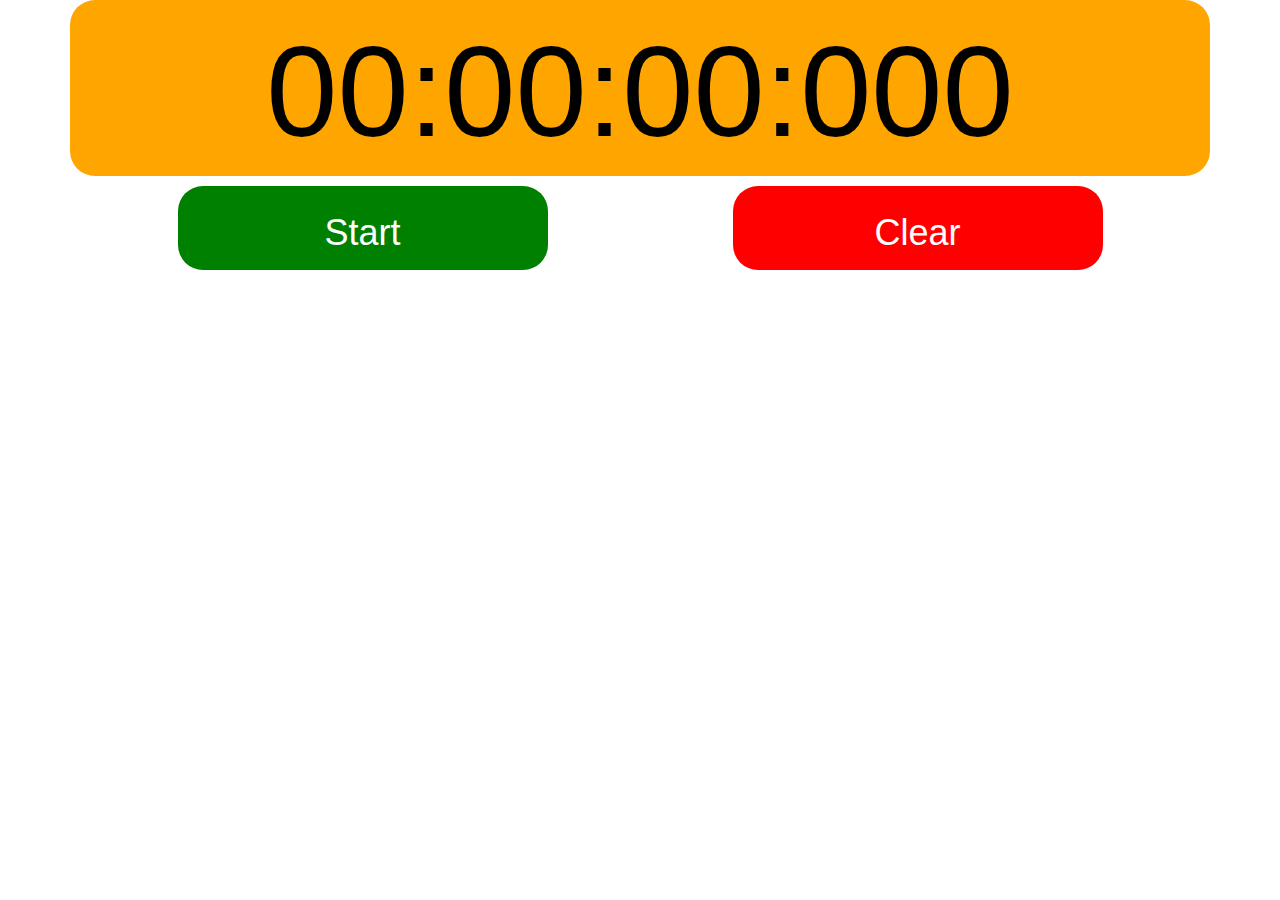
<file: GOIT/javascript/lesson_5_6/index.html>
<!DOCTYPE html>
<html lang="en">
<head>
    <meta charset="utf-8">
    <meta http-equiv="X-UA-Compatible" content="IE=edge">
    <meta name="viewport" content="width=device-width, initial-scale=1">
    <!-- The above 3 meta tags *must* come first in the head; any other head content must come *after* these tags -->
    <title>Lesson_5_6</title>

    <!-- Bootstrap -->
    <link href="css/bootstrap.css" rel="stylesheet">
    <link rel="stylesheet" href="css/style.css"/>

    <!-- HTML5 shim and Respond.js for IE8 support of HTML5 elements and media queries -->
    <!-- WARNING: Respond.js doesn't work if you view the page via file:// -->
    <!--[if lt IE 9]>
    <script src="https://oss.maxcdn.com/html5shiv/3.7.2/html5shiv.min.js"></script>
    <script src="https://oss.maxcdn.com/respond/1.4.2/respond.min.js"></script>
    <![endif]-->
</head>
<body>
<div class="container">
    <div class="row1">

        <div class=" col col-lg-12 col-md-12 col-sm-12 col-xs-12 label label-default" >
            <h1 class="timer">00:00:00</h1>

        </div>

    </div>
    <div class="row2">
        <div class="col col-lg-12" >
            <div class="col col-lg-1 col-md-1  col-md-1"></div>
            <div class="startButton col col-lg-4 col-md-4  col-md-4 col-xs-12  btn">
                <h1> Start</h1>
            </div>
            <div class="col col-lg-2 col-md-2  col-md-2"></div>
            <div class="stopButton col col-lg-4 col-md-4  col-md-4 col-xs-12 btn">
              <h1>Clear</h1>
            </div>
            <div class="col col-lg-1 col-md-1  col-md-1"></div>
        </div>
    </div>

</div>
<!-- jQuery (necessary for Bootstrap's JavaScript plugins) -->
<script src="https://ajax.googleapis.com/ajax/libs/jquery/1.11.3/jquery.min.js"></script>
<!-- Include all compiled plugins (below), or include individual files as needed -->
<script src="js/bootstrap.js"></script>
<script src="js/script.js"></script>
</body>
</html>
</file>
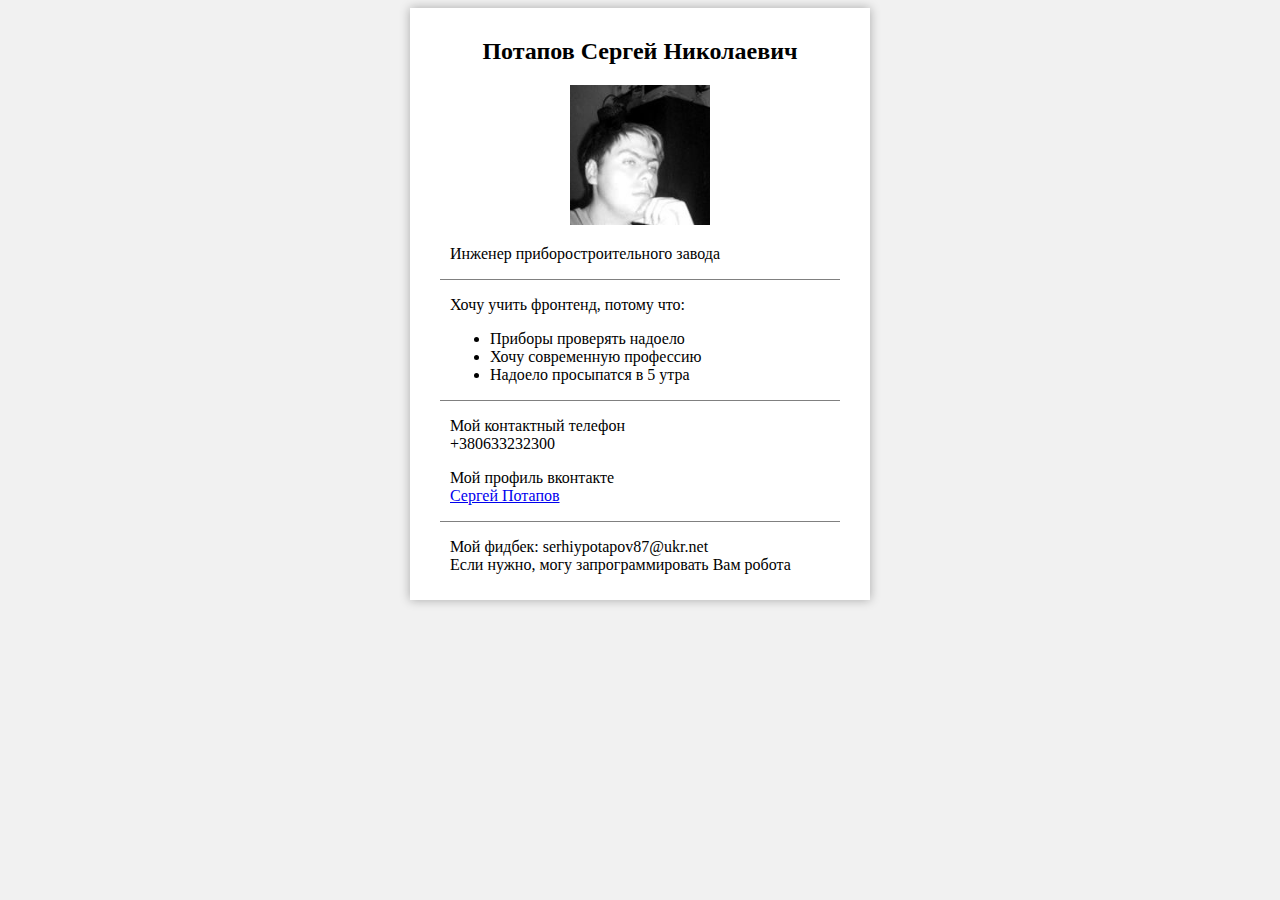
<file: GOIT/markup/lesson 1/index.html>
<!DOCTYPE html>
<html lang="en">
<head>
	<meta charset="UTF-8">
	<title>Document</title>
	<link rel="stylesheet" type="text/css" href="css/style.css">
</head>
<body>
	<div class="content">
		<h2>Потапов Сергей Николаевич</h2>
		<div class="photo">
			<img  src="img/image1.jpg" alt="my_photo">
		</div>
			<p>Инженер приборостроительного завода</p>
		<div class="bord">
			<p>
				Хочу учить фронтенд, потому что:
			</p>
			<ul>
				<li>Приборы проверять надоело</li>
				<li>Хочу современную профессию</li>
				<li>Надоело просыпатся в 5 утра</li>
			</ul>
		</div>
		<div class="bord">
			<p>
				<span>Мой контактный телефон</span>
				+380633232300
			</p>
			
			<p>
				<span>Мой профиль вконтакте</span>
				<a href="https://vk.com/serhiy_potapov">Сергей Потапов</a>
			</p>
		</div>
		<div class="bord">
			<p>
			<span>Мой фидбек: serhiypotapov87@ukr.net </span>
			Если нужно, могу запрограммировать Вам робота
			</p>
		</div>
	</div>	
</body>
</html>
</file>
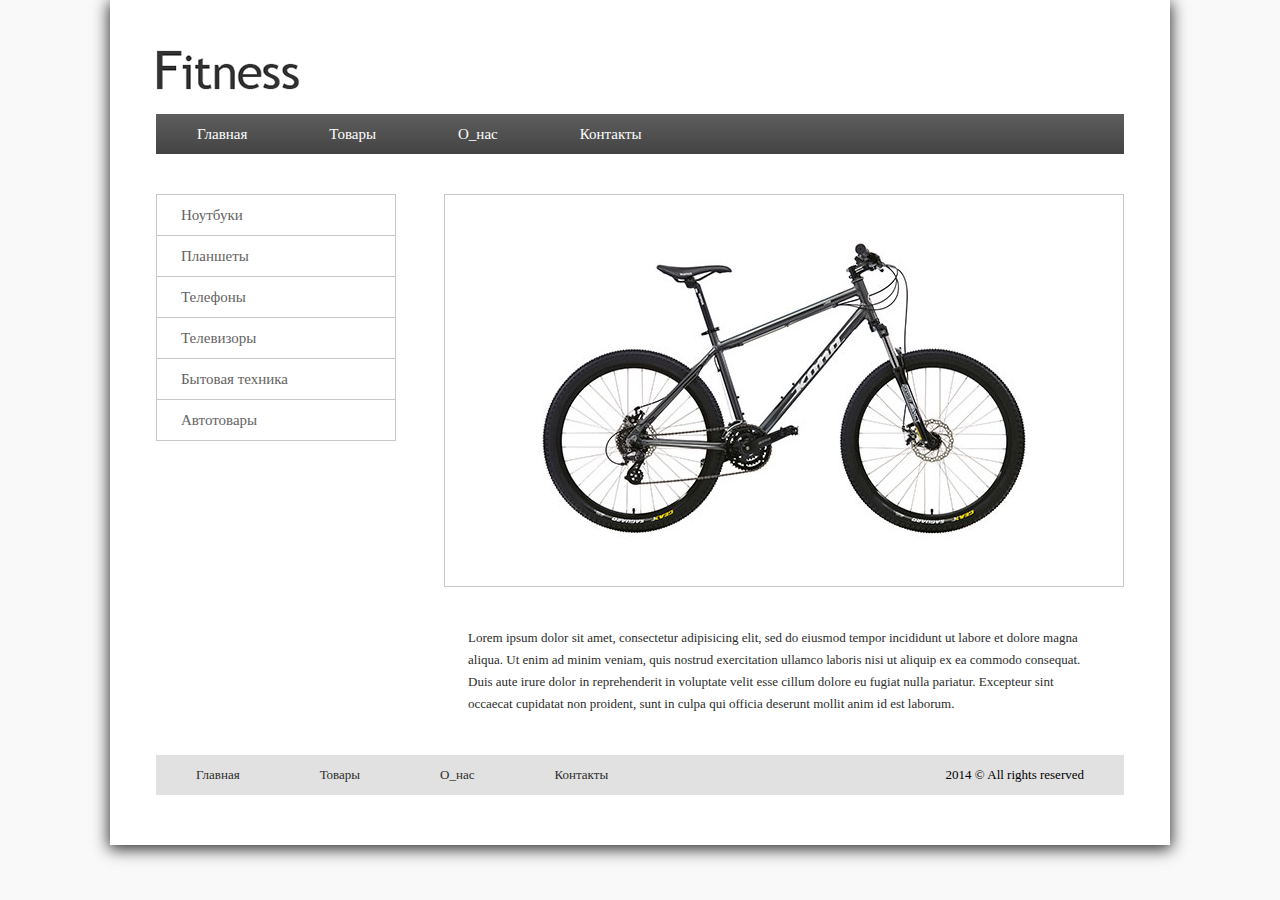
<file: GOIT/markup/lesson2/index.html>
<!DOCTYPE html>
<html lang="en">
<head>
	<meta charset="UTF-8">
	<title>Fitness</title>
	<link rel="stylesheet" type="text/css" href="css/style.css">
</head>
<body>
	<div class="wrapper">
		<div class="header">
			<img src="img/logo.png">
			<ul class="menu">
				<li><a href="#">Главная</a></li>
				<li><a href="#">Товары</a></li>
				<li><a href="#">О_нас</a></li>
				<li><a href="#">Контакты</a></li>
			</ul>
		</div>
		<div class="content">
			<div class="sidebar">
				<ul class="side-menu">
					<li><a href="#">Ноутбуки</a></li>
					<li><a href="#">Планшеты</a></li>
					<li><a href="#">Телефоны</a></li>
					<li><a href="#">Телевизоры</a></li>
					<li><a href="#">Бытовая техника</a></li>
					<li><a href="#">Автотовары</a></li>
				</ul>
			</div>
			<div class="product">
				<div class="product-image">
					<img src="img/Velik.jpg">
				</div>
				<div class="product-description">
					<p>Lorem ipsum dolor sit amet, consectetur adipisicing elit, sed do eiusmod
						tempor incididunt ut labore et dolore magna aliqua. Ut enim ad minim veniam,
						quis nostrud exercitation ullamco laboris nisi ut aliquip ex ea commodo
						consequat. Duis aute irure dolor in reprehenderit in voluptate velit esse
						cillum dolore eu fugiat nulla pariatur. Excepteur sint occaecat cupidatat non
						proident, sunt in culpa qui officia deserunt mollit anim id est laborum.</p>
					</div>
				</div>
			</div> 
			<div class="footer">
				<div class="footer-menu">
					<ul>
						<li><a href="#">Главная</a></li>
						<li><a href="#">Товары</a></li>
						<li><a href="#">О_нас</a></li>
						<li><a href="#">Контакты</a></li>
						<li>2014 &copy All rights reserved</li>
					</ul>
				</div>
			</div>
		</div>	
	</body>
</html>
</file>
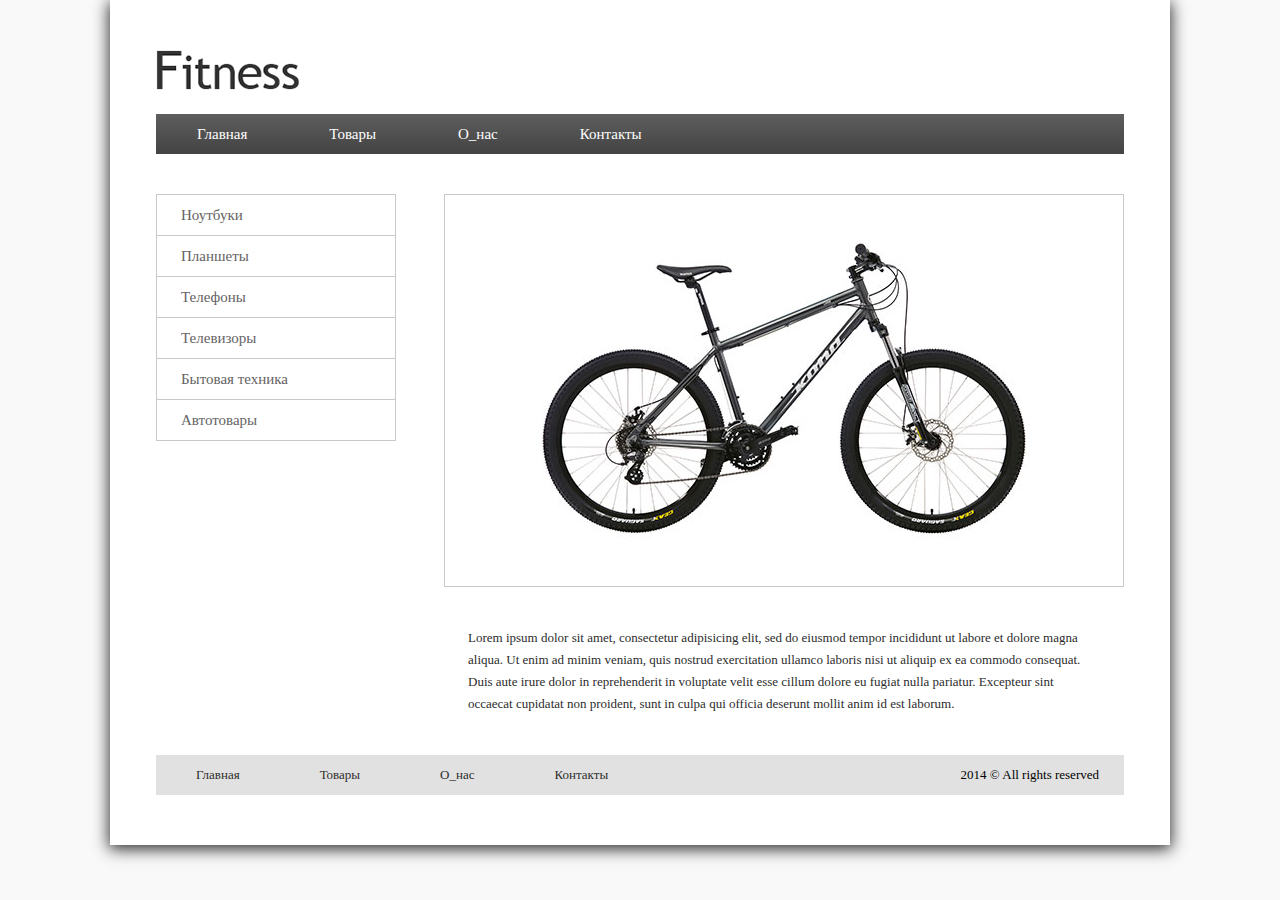
<file: GOIT/markup/lesson3/index.html>
<!DOCTYPE html>
<html lang="en">
<head>
	<meta charset="UTF-8">
	<title>Fitness</title>
	<link rel="stylesheet" type="text/css" href="css/style.css">
</head>
<body>
	<div class="wrapper">
		<div class="header">
			<img src="img/logo.png">
			<ul class="menu clearfix">
				<li><a href="#">Главная</a></li>
				<li><a href="#">Товары</a></li>
				<li><a href="#">О_нас</a></li>
				<li><a href="#">Контакты</a></li>
			</ul>
		</div>
		<div class="content clearfix">
			<div class="sidebar">
				<ul class="side-menu">
					<li><a href="#">Ноутбуки</a></li>
					<li><a href="#">Планшеты</a></li>
					<li><a href="#">Телефоны</a></li>
					<li><a href="#">Телевизоры</a></li>
					<li><a href="#">Бытовая техника</a></li>
					<li><a href="#">Автотовары</a></li>
				</ul>
			</div>
			<div class="product">
				<div class="product-image">
					<img src="img/Velik.jpg">
				</div>
				<div class="product-description">
					<p>Lorem ipsum dolor sit amet, consectetur adipisicing elit, sed do eiusmod
						tempor incididunt ut labore et dolore magna aliqua. Ut enim ad minim veniam,
						quis nostrud exercitation ullamco laboris nisi ut aliquip ex ea commodo
						consequat. Duis aute irure dolor in reprehenderit in voluptate velit esse
						cillum dolore eu fugiat nulla pariatur. Excepteur sint occaecat cupidatat non
						proident, sunt in culpa qui officia deserunt mollit anim id est laborum.</p>
					</div>
				</div>
			</div> 
			<div class="footer clearfix">
				<ul class="footer-menu">
					<li><a href="#">Главная</a></li>
					<li><a href="#">Товары</a></li>
					<li><a href="#">О_нас</a></li>
					<li><a href="#">Контакты</a></li>
				</ul>
				<div class="copyright">
					2014 &copy All rights reserved
				</div>
			</div>
		</div>	
	</body>
	</html>
</file>
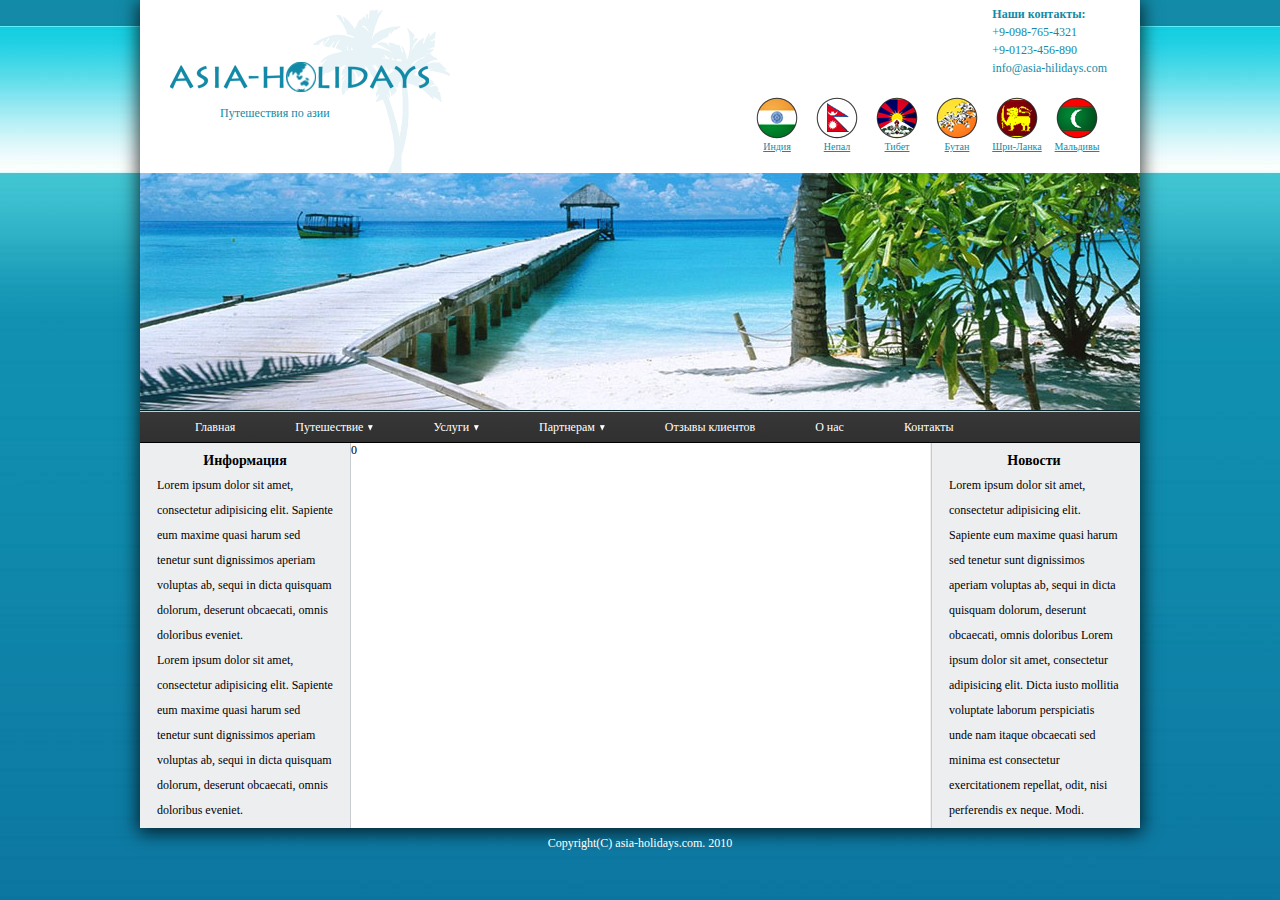
<file: GOIT/markup/lesson4/index.html>
<!DOCTYPE html>
<html lang="en">
<head>
	<meta charset="UTF-8">
	<link rel="stylesheet" href="css/style.css">
	<title>Asia-holidays</title>
</head>
<body>
	<div class="wrapper">
		<div class="header">
			<div class="logo">
				<!-- <img src="img/logo.png" alt="Asia-Holidays"> -->
				Путешествия по азии
			</div>
			<div class="header-right-site">
				<p class="contacts">
					<span>Наши контакты:</span>
					<span>+9-098-765-4321</span>
					<span>+9-0123-456-890</span>
					<span>info@asia-hilidays.com</span>
				</p>

				<ul class="countries-menu">
					<li>
						<div class="countryflag">
							<a href="#"><img src="img/i_flag.png" alt="i_flag">Индия</a>
							<!-- <a href="#">Индия</a> -->
						</div>
						
					</li>
					<li>
						<div class="countryflag">
							

							<a href="#"><img src="img/n_flag.png" alt="n_flag">Непал</a>
						</div>
					</li>
					<li>
						<div class="countryflag">
							
							<a href="#"><img src="img/t_flag.png" alt="t_flag">Тибет</a>
						</div>
					</li>
					<li>
						<div class="countryflag">
							
							<a href="#"><img src="img/b_flag.png" alt="b_flag">Бутан</a>
						</div>
					</li>
					<li>
						<div class="countryflag">
							
						<a href="#"><img src="img/s_flag.png" alt="s_flag">Шри-Ланка</a>
						</div>
					</li>
					<li>
						<div class="countryflag">
							
						<a href="#"><img src="img/m_flag.png" alt="m_flag">Мальдивы</a>
						</div>
					</li>
				</ul>
			</div>
			<div class="picture">
				<img src="img/photo2.jpg" alt="">
			</div>
			<ul class="menu clearfix">
				<li><a href="">Главная</a></li>
				<li><a href="">Путешествие<img class="triangle" src="img/triangle.png" alt="triangle"></a>
					<ul>
						<li><a href="">Путешествие 1</a></li>
						<li><a href="">Путешествие 2</a></li>
						<li><a href="">Путешествие 3</a></li>
						<li><a href="">Путешествие 4</a></li>
						<li><a href="">Путешествие 5</a></li>
						<li><a href="">Путешествие 6</a></li>
					</ul>
				</li>
				<li><a href="">Услуги<img class="triangle" src="img/triangle.png" alt="triangle"></a>
					<ul>
						<li><a href="">Услуга 1</a></li>
						<li><a href="">Услуга 1</a></li>
						<li><a href="">Услуга 1</a></li>
						<li><a href="">Услуга 1</a></li>
						<li><a href="">Услуга 1</a></li>
						<li><a href="">Услуга 1</a></li>
					</ul>
				</li>
				<li><a href="" class="hidden_menu">Партнерам<img class="triangle" src="img/triangle.png" alt="triangle"></a>
					<ul>
						<li><a href="">Партнерам 1</a></li>
						<li><a href="">Партнерам 1</a></li>
						<li><a href="">Партнерам 1</a></li>
						<li><a href="">Партнерам 1</a></li>
						<li><a href="">Партнерам 1</a></li>
						<li><a href="">Партнерам 1</a></li>
					</ul>
				</li>
				<li><a href="">Отзывы клиентов</a></li>
				<li><a href="">О нас</a></li>
				<li><a href="">Контакты</a></li>
			</ul>
		</div>
		<div class="content">
			<div class="fon3"> <!-- фон для правой колонки (желтый) -->

				<div class="fon2"> <!-- фон для центральной колонки (красный)-->

					<div class="fon1"> <!-- фон для левой колонки (синий) -->

						<div class="leftColumn">
							<h3>Информация</h3>
							<p>Lorem ipsum dolor sit amet, consectetur adipisicing elit. Sapiente eum maxime quasi harum sed tenetur sunt dignissimos aperiam voluptas ab, sequi in dicta quisquam dolorum, deserunt obcaecati, omnis doloribus eveniet.</p>
								<p>Lorem ipsum dolor sit amet, consectetur adipisicing elit. Sapiente eum maxime quasi harum sed tenetur sunt dignissimos aperiam voluptas ab, sequi in dicta quisquam dolorum, deserunt obcaecati, omnis doloribus eveniet.</p>

						</div>

						<div class="centerColumn">

							0

						</div>

						<div class="rightColumn">
						<h3>Новости</h3>
							<p>Lorem ipsum dolor sit amet, consectetur adipisicing elit. Sapiente eum maxime quasi harum sed tenetur sunt dignissimos aperiam voluptas ab, sequi in dicta quisquam dolorum, deserunt obcaecati, omnis doloribus Lorem ipsum dolor sit amet, consectetur adipisicing elit. Dicta iusto mollitia voluptate laborum perspiciatis unde nam itaque obcaecati sed minima est consectetur exercitationem repellat, odit, nisi perferendis ex neque. Modi.</p>

						</div>

					</div>

				</div>

			</div>

		</div>
	</div>
	<div class="copyright">
		Copyright(C) asia-holidays.com. 2010
	</div>
</body>
</html>
</file>
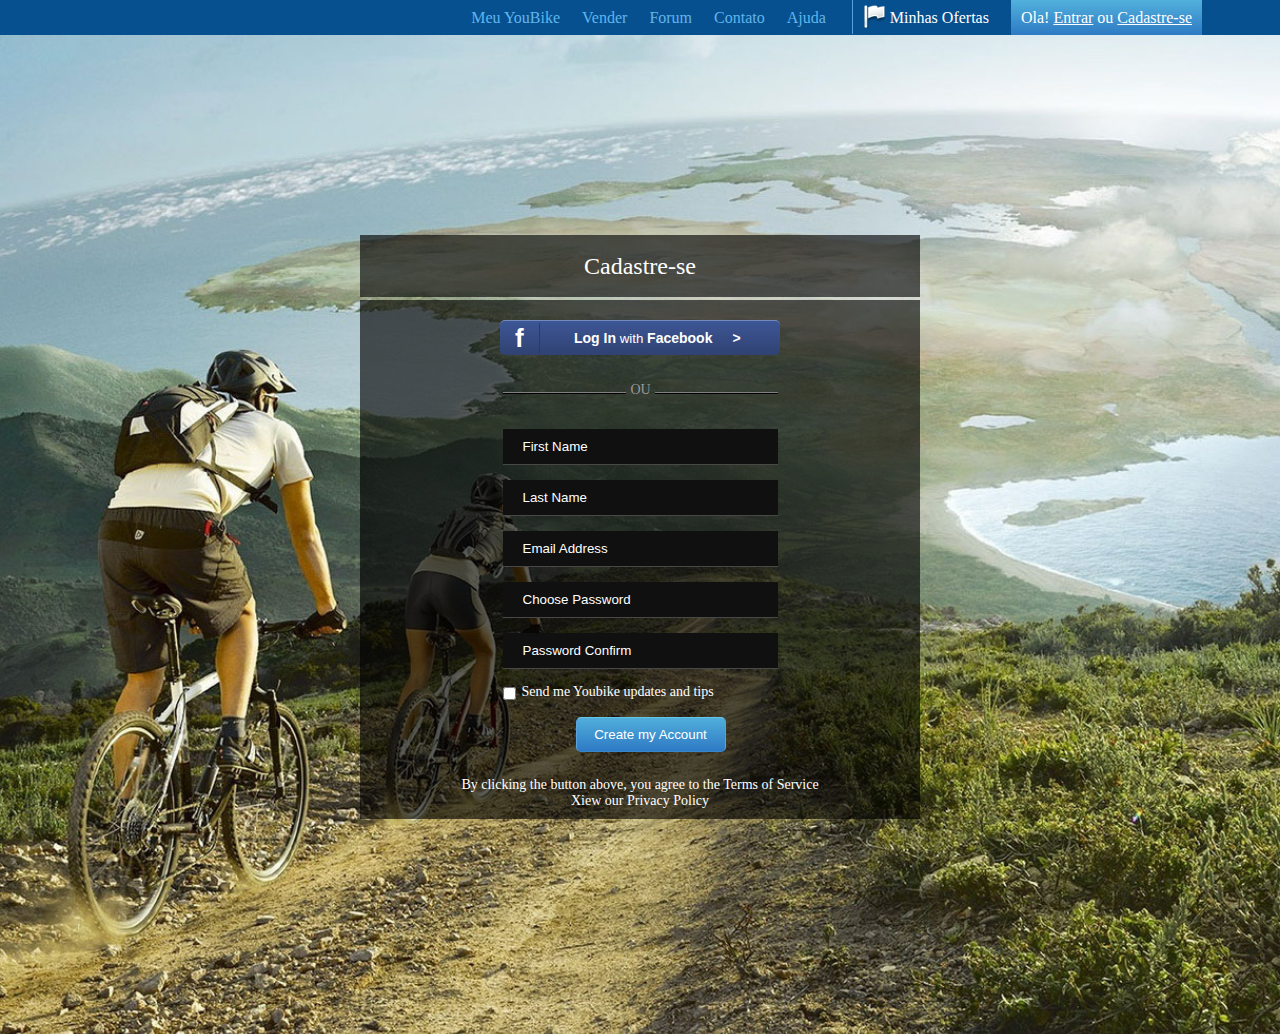
<file: GOIT/markup/lesson5/index.html>
<!DOCTYPE html>
<html lang="en">
<head>
	
	<meta charset="UTF-8">
	<link rel="stylesheet" href="css\style.css">
	<title>Cadastre</title>

</head>
<body>
<div class="wrapper">
<div class="header_main">
	<div class="header clearfix">
		<ul class="right-menu">
				<li><a class="block ofertas" href="#">
				<!-- <img src="img\icon_flag.png" class="flag_image"  alt="flag"> -->Minhas Ofertas</a></li>
				<li class="gradient" >
					
						Ola! <a  href="#">Entrar</a> ou <a  href="#">Cadastre-se</a>
					
				</li>
				
			</ul>
			<ul class="menu">
				<li><a href="#">Meu YouBike</a></li>
				<li><a href="#">Vender</a></li>
				<li><a href="#">Forum</a></li>
				<li><a href="#">Contato</a></li>
				<li><a href="#">Ajuda</a></li>
				
			</ul>
			
	</div>
</div>
	<div class="content clearfix">
		<div class="content-head">
			Cadastre-se
		</div>
		<div class="content-body">
		<div class="facebook">
			 	<button class="FB" onclick="location.href='http://facebook.com'"><span class="F">f</span><span class="bold">Log In</span> with <span class="bold">Facebook</span></span><span class="left_arrow">></span></button>
			 </div>
		<!-- <a href="#" class="facebook"><img src="img\facebook.png" alt="facebook"></a> -->
			<form  action="" method="GET">
			
			<div class="decor"><div class="decor_name">OU</div></div>
			
				<input class="textinput" name="first_name" type="text" placeholder="First Name "  required>
				<input class="textinput" name="last_name" type="text" placeholder="Last Name "  required>
				<input class="textinput" name="email" type="Email" placeholder="Email Address "  required>
				<input class="textinput" type="Password" placeholder="Choose Password"   required>
				<input class="textinput" type="Password" placeholder="Password Confirm"   required>
				<input type="checkbox">Send me Youbike updates and tips
				<input type="submit" value="Create my Account">
				<!-- <div class="clear"></div> -->
				<div class="Policy">By clicking the button above, you agree to the Terms of Service Xiew our Privacy Policy</div>
			</form>

		</div>

	</div>
</div>
	
</body>
</html>
</file>
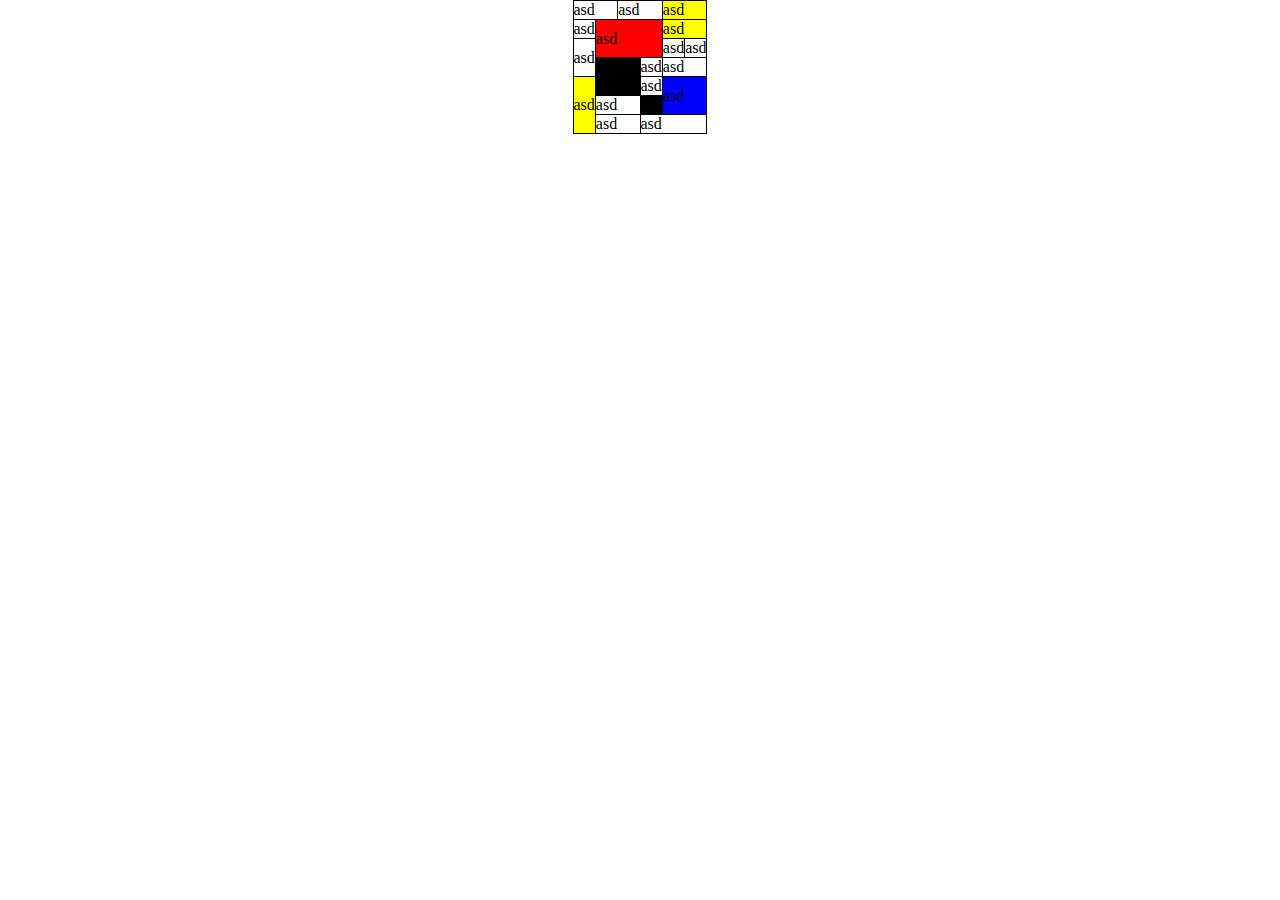
<file: GOIT/markup/lesson5_1/index.html>
<!DOCTYPE html>
<html lang="en">
<head>
	<meta charset="UTF-8">
	<link rel="stylesheet" href="css\style.css">
	<title>Table</title>
</head>
<body>
<table>
	<tr>
		<td colspan="2">asd</td>
		
		<td colspan="3">asd</td>
		
		<td colspan="2" class="yellow">asd</td>
		
	</tr>
	<tr>
		<td rowspan="2">asd</td>
		<td colspan="4" rowspan="4" class="red">asd</td>
		
		<td colspan="2" rowspan="2" class="yellow">asd</td>
		
	</tr>
	<tr>
		
		
		
	</tr>
	<tr>
		<td rowspan="3">asd</td>
		
		<td rowspan="2">asd</td>
		<td rowspan="2">asd</td>
	</tr>
	<tr>
		
		
		
		
	</tr>
	<tr>
		
		<td class="black">asd</td>
		<td class="black">asd</td>
		<td colspan="2">asd</td>
		
		<td colspan="2">asd</td>
		
	</tr>
	<tr>
		<td rowspan="3" class="yellow">asd</td>
		<td class="black">asd</td>
		<td class="black">asd</td>
		<td colspan="2">asd</td>
		
		<td colspan="2" rowspan="2" class="blue">asd</td>
		
	</tr>
	<tr>
		
		<td colspan="2">asd</td>
		
		<td colspan="2" class="black">asd</td>
		
		
	</tr>
	<tr>
		
		<td colspan="2">asd</td>
		<td colspan="4">asd</td>
		
		
		
	</tr>
</table>
	
</body>
</html>
</file>
<file: GOIT/javascript/lesson_5_6/css/style.css>
.row1 div{

    background-color: orange;
color: black;
    text-align: center;border-radius: 25px;

}
.row2 div{


    text-align: center;
}

.startButton {
    background-color: green;
}
.stopButton{
    background-color: red;
}
.row1 .col-lg-12 h1{
    font-size: 10vw;

}
.row1 .col-xs-12 h1 {

}
.row2 .btn{
color: white;
    margin-top: 10px;
    border-radius: 25px;
}
</file>
<file: GOIT/markup/lesson 1/css/style.css>
body{
	background: #F1F1F1;
	font-size: 16px;
}

.bord{
	border-top: 1.5px solid grey;
}

.content{
	margin: 0 auto;
	width: 400px;
	padding: 10px 30px;
	background: white;
	box-shadow: 0 0 10px rgba(0,0,0,0.3);
}

img{
	width: 140px;
}

.photo,h2{
	text-align: center;
}

p,ul{
	margin-left: 10px;
}

span{
	display: block;
}
</file>
<file: GOIT/markup/lesson2/css/style.css>
*{
	padding: 0;
	margin: 0;
}

body{
	background-color:#f9f9f9; 
	font-family: Tahoma;
}

.wrapper{
	width: 968px;
	background-color: white;
	margin: 0 auto;
	padding: 50px 46px;
	-webkit-box-shadow: 0px 3px 15px 1px rgba(0,0,0,0.83);
	-moz-box-shadow: 0px 3px 15px 1px rgba(0,0,0,0.83);
	box-shadow: 0px 3px 15px 1px rgba(0,0,0,0.83);
}
.header{
	
}
.menu{
	margin-top: 20px;
	position: relative;
	overflow: hidden;
	background: #5e5e5e; /* Old browsers */
	background: -moz-linear-gradient(top, #5e5e5e 0%, #444343 100%); /* FF3.6+ */
	background: -webkit-gradient(linear, left top, left bottom, color-stop(0%,#5e5e5e), color-stop(100%,#444343)); /* Chrome,Safari4+ */
	background: -webkit-linear-gradient(top, #5e5e5e 0%,#444343 100%); /* Chrome10+,Safari5.1+ */
	background: -o-linear-gradient(top, #5e5e5e 0%,#444343 100%); /* Opera 11.10+ */
	background: -ms-linear-gradient(top, #5e5e5e 0%,#444343 100%); /* IE10+ */
	background: linear-gradient(to bottom, #5e5e5e 0%,#444343 100%); /* W3C */
	
}
.menu li{
	list-style: none;
	float:left;
}
.menu a{
	border-right: 1px solid transparent;
	border-left: 1px solid transparent;
	color: white;
	line-height: 40px;
	text-decoration: none;
	display: block;
	padding: 0 40px;
	font-size: 15px;
}
.menu a:hover{
	border-right: 1px solid #838383;
	border-left: 1px solid #838383;
	background: #4a4a4a; /* Old browsers */
	background: -moz-linear-gradient(top, #4a4a4a 0%, #2e2e2e 100%); /* FF3.6+ */
	background: -webkit-gradient(linear, left top, left bottom, color-stop(0%,#4a4a4a), color-stop(100%,#2e2e2e)); /* Chrome,Safari4+ */
	background: -webkit-linear-gradient(top, #4a4a4a 0%,#2e2e2e 100%); /* Chrome10+,Safari5.1+ */
	background: -o-linear-gradient(top, #4a4a4a 0%,#2e2e2e 100%); /* Opera 11.10+ */
	background: -ms-linear-gradient(top, #4a4a4a 0%,#2e2e2e 100%); /* IE10+ */
	background: linear-gradient(to bottom, #4a4a4a 0%,#2e2e2e 100%); /* W3C */
}
.sidebar{
	float:left;
	width: 240px;
}
.side-menu a{
	text-decoration: none;
	line-height: 40px;
	
	padding-left: 24px;
	font-size: 15px;
	color: #656363;
	display: block;
}

.side-menu a:hover{
	background-color:#f9f9f9;
	padding-left: 36px;
	color: #2c2c2c;
}
.side-menu li{

	border-right: 1px solid #c8c8c8;
	border-left: 1px solid #c8c8c8;
	border-bottom: 1px solid #c8c8c8;
}
.side-menu li:first-child{
	border-top: 1px solid #c8c8c8; 
}

.product{
	float: right;
	width: 680px;
}
.product-image{
	padding-top: 40px;
	padding-bottom: 40px;
	border: 1px solid #c8c8c8;
	text-align: center;
}
.product-description{
	padding: 40px 24px;
	font-size: 13px;
	line-height: 22px;
	color: #2c2c2c;
}
.content{
	margin-top: 40px;
	position: relative;
	overflow: hidden;
}
.footer{
	background-color: #e1e1e1;
	line-height: 40px;

}
.footer-menu{
	position: relative;
	overflow: hidden;

}
.footer .footer-menu li{
	list-style: none;
	float: left;
	font-size: 13px;
	padding: 0 40px;
}
.footer-menu li:last-child{
	float: right;
}
.footer-menu a{
	display: block;
	color: #2c2c2c;
	text-decoration: none;
}
.footer-menu a:hover{
	display: block;
	text-decoration: underline;
}
</file>
<file: GOIT/markup/lesson3/css/style.css>
*{
	padding: 0;
	margin: 0;
}

body{
	background-color:#f9f9f9; 
	font-family: Tahoma;
}

.wrapper{
	width: 968px;
	background-color: white;
	margin: 0 auto;
	padding: 50px 46px;
	-webkit-box-shadow: 0px 3px 15px 1px rgba(0,0,0,0.83);
	-moz-box-shadow: 0px 3px 15px 1px rgba(0,0,0,0.83);
	box-shadow: 0px 3px 15px 1px rgba(0,0,0,0.83);
}
.header{
	
}
.menu{
	margin-top: 20px;
	background: #5e5e5e; /* Old browsers */
	background: -moz-linear-gradient(top, #5e5e5e 0%, #444343 100%); /* FF3.6+ */
	background: -webkit-gradient(linear, left top, left bottom, color-stop(0%,#5e5e5e), color-stop(100%,#444343)); /* Chrome,Safari4+ */
	background: -webkit-linear-gradient(top, #5e5e5e 0%,#444343 100%); /* Chrome10+,Safari5.1+ */
	background: -o-linear-gradient(top, #5e5e5e 0%,#444343 100%); /* Opera 11.10+ */
	background: -ms-linear-gradient(top, #5e5e5e 0%,#444343 100%); /* IE10+ */
	background: linear-gradient(to bottom, #5e5e5e 0%,#444343 100%); /* W3C */
	
}
.menu li{
	list-style: none;
	float:left;
}
.menu a{
	border-right: 1px solid transparent;
	border-left: 1px solid transparent;
	color: white;
	line-height: 40px;
	text-decoration: none;
	display: block;
	padding: 0 40px;
	font-size: 15px;
}
.menu a:hover{
	border-right: 1px solid #838383;
	border-left: 1px solid #838383;
	background: #4a4a4a; /* Old browsers */
	background: -moz-linear-gradient(top, #4a4a4a 0%, #2e2e2e 100%); /* FF3.6+ */
	background: -webkit-gradient(linear, left top, left bottom, color-stop(0%,#4a4a4a), color-stop(100%,#2e2e2e)); /* Chrome,Safari4+ */
	background: -webkit-linear-gradient(top, #4a4a4a 0%,#2e2e2e 100%); /* Chrome10+,Safari5.1+ */
	background: -o-linear-gradient(top, #4a4a4a 0%,#2e2e2e 100%); /* Opera 11.10+ */
	background: -ms-linear-gradient(top, #4a4a4a 0%,#2e2e2e 100%); /* IE10+ */
	background: linear-gradient(to bottom, #4a4a4a 0%,#2e2e2e 100%); /* W3C */
}
.sidebar{
	float:left;
	width: 240px;
	}
.side-menu{
list-style: none;
}
.side-menu a{
	text-decoration: none;
	line-height: 40px;
	padding-left: 24px;
	font-size: 15px;
	color: #656363;
	display: block;
}

.side-menu a:hover{
	background-color:#f9f9f9;
	padding-left: 36px;
	color: #2c2c2c;
}
.side-menu li{
	border-right: 1px solid #c8c8c8;
	border-left: 1px solid #c8c8c8;
	border-bottom: 1px solid #c8c8c8;
}
.side-menu li:first-child{
	border-top: 1px solid #c8c8c8; 
}

.product{
	float: right;
	width: 680px;
}
.product-image{
	padding-top: 40px;
	padding-bottom: 40px;
	border: 1px solid #c8c8c8;
	text-align: center;
}
.product-description{
	padding: 40px 24px;
	font-size: 13px;
	line-height: 22px;
	color: #2c2c2c;
}
.content{
	margin-top: 40px;
	}
.footer{
	background-color: #e1e1e1;
	line-height: 40px;
	font-size: 13px;

}

.footer .footer-menu li{
	list-style: none;
	float: left;
	
	padding: 0 40px;
}

.footer-menu a{
	display: block;
	color: #2c2c2c;
	text-decoration: none;
}
.footer-menu a:hover{
	display: block;
	text-decoration: underline;
}
.copyright{
	float: right;
	margin-right: 25px;
}
.clearfix:after{
	content: '';
	clear: both;
	display: block;
}
</file>
<file: GOIT/markup/lesson4/css/style.css>
*{
	padding: 0px;
	margin: 0px;
}
body{
	background: url("../img/background.jpg");
}
.wrapper{
	width: 1000px;
	background-color: #ffffff;
	overflow: hidden;
	margin:0 auto;
	-webkit-box-shadow: 0px 3px 17px 2px rgba(0,0,0,0.75);
	-moz-box-shadow: 0px 3px 17px 2px rgba(0,0,0,0.75);
	box-shadow: 0px 3px 17px 2px rgba(0,0,0,0.75);
}
span{
	display: block;
}
span:first-child{
	font-weight: bold;
}
.header{
	padding-top: 5px;
}
.logo{
	float: left;
	margin-top: 5px;
	margin-left: 30px;
	line-height: 0;
	background: url("../img/logo.png");
	width:230px;
	height: 60px;
	font-family: tahoma;
	padding-top: 103px;
	padding-left: 50px;
	color: #128aa7;
	font-size: 12px;
}
.contacts{
	font-style: tahoma;
	font-size: 12px;
	float:right;
	list-style: none;
	color: #128aa7;
	line-height: 18px;
}
.contacts li:first-child{
	font-weight:bold;
	line-height: 22px;
}
.countries-menu{
	clear: both;
	list-style: none;
	float: right;
	font-style: tahoma;
	font-size: 10px;
	margin-top: 20px;
	

}
.countries-menu li{
	float:left;
	
	text-align: center;
}
.countries-menu li a{
	color: #128aa7;
}
.countryflag{
	width: 60px;
}
.header-right-site{
	float: right;
	margin-right: 33px;
}
.picture {
	border-bottom: 1px solid #128aa7;
	line-height: 0;
	clear: both;
}

.menu {
	padding-left: 50px;
	list-style: none;
	font-family: tahoma;
	text-align: center;
	background-color: white;
	background: green;
	border-top: 1px solid #cacbcb;
	background: #373737; /* Old browsers */
	background: -moz-linear-gradient(top, #373737 0%, #303030 100%); /* FF3.6+ */
	background: -webkit-gradient(linear, left top, left bottom, color-stop(0%,#373737), color-stop(100%,#303030)); /* Chrome,Safari4+ */
	background: -webkit-linear-gradient(top, #373737 0%,#303030 100%); /* Chrome10+,Safari5.1+ */
	background: -o-linear-gradient(top, #373737 0%,#303030 100%); /* Opera 11.10+ */
	background: -ms-linear-gradient(top, #373737 0%,#303030 100%); /* IE10+ */
	background: linear-gradient(to bottom, #373737 0%,#303030 100%); /* W3C */
	border-bottom: 1px solid black;
	font-size: 12px;
	color: white;
-webkit-box-shadow: 0px 8px 8px 54px rgba(0,0,0,0.75);
-moz-box-shadow: 0px 8px 8px 54px rgba(0,0,0,0.75);
box-shadow: 0px 8px 8px 54px rgba(0,0,0,0.75);

}
.menu  li{
	float: left;
	margin-right:50px;
	cursor: pointer;
	position: relative;
	z-index: 1;
	padding: 0 5px;
	line-height: 30px;

}
.menu li ul{
	display: none;
	position: absolute;
	left:0;
	top: 30px;
	margin: 0;
	width: 150px;
	background:#303030;
	-webkit-box-shadow: 0px 8px 15px 0px rgba(0,0,0,0.75);
-moz-box-shadow: 0px 8px 15px 0px rgba(0,0,0,0.75);
box-shadow: 0px 8px 15px 0px rgba(0,0,0,0.75);

	
}
.triangle{
	margin-left:5px; 
}

.menu li ul li{
	float: none;
	display: block;
	
}
.menu  a{
	color: white;
	text-decoration: none;
	line-height: 24px;
}
.menu  li:hover ul{
	display: block;
}
.clearfix:after{
	content: '';
	clear: both;
	display: block;
}

/*CONTENT*/
.content{
	position: relative;
	font-family: tahoma;
	font-size: 12px;
}
.fon1 {  /* фон для левой колонки (синий) */
	width: 100%;
	background: #edeef0;
	float: left; /* делаем все обертки плавающими блоками чтобы избежать добавления блока с clear: both; */
	position: relative; /* чтобы иметь возможность сместить фон */
	right: 58%; /* обнажаем красный фон для центральной колонки. 58% - ширина центральной колонки */
}

.fon2 {/* фон для центральной колонки (красный) */
	width: 100%;
	background: white;
	float: left;
	position: relative;
	right: 21%; /* обнажаем желтый фон для правой колонки. 21% - ширина правой колонки */
}

.fon3 {/* фон для правой колонки (желтый) */
	width: 100%;
	background: #edeef0;
	float: left;
}

.leftColumn {
	border-right: 1px solid #c7cacf;
	line-height: 25px;
	width: 176px;
	float: left;
	overflow: hidden; /* страховка от ломки верстки объектами шире размера колонки-родителя */
	position:relative;
	padding:5px 17px;
	left:79%; /* возвращаем колонки с контентом на свои позиции. 79% - сумма смещений оберток fon1 и fon2 */
}
.leftColumn h3, .rightColumn h3{
	text-align: center;
}

.centerColumn {
	width: 58%;
	float: left;
	overflow: hidden;
	position:relative;
	left:79%;
}

.rightColumn {
	width: 17%;
	float: left;
	overflow: hidden;
	position:relative;
	left:79%;
	border-left: 1px solid #c7cacf;
	padding:5px 17px;
	line-height: 25px;

}

.copyright{
	font-size: 12px;
	color: white;
	text-align: center;
	font-family: tahoma;
	line-height: 30px;
}
</file>
